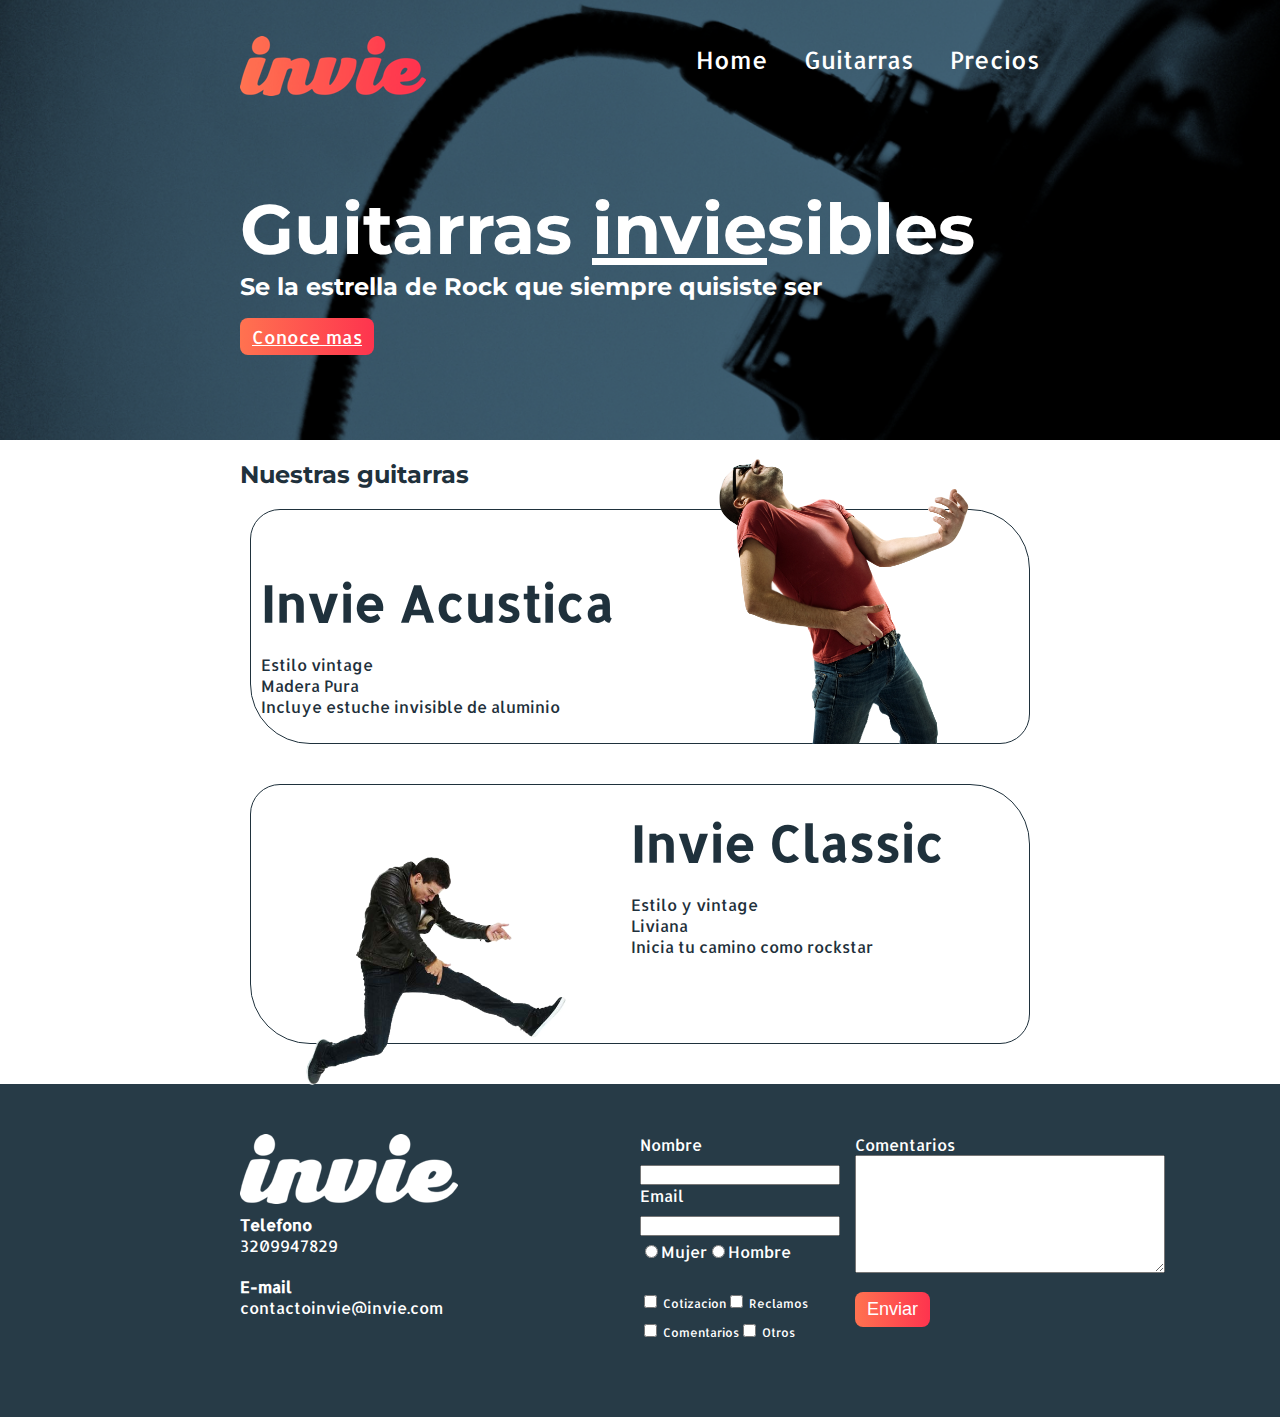
<file: index.html>
<!DOCTYPE html>
<html lang="en">
<head>
  <meta charset="UTF-8">
  <link rel="stylesheet" href="css/style.css">
   <link href="https://fonts.googleapis.com/css?family=Montserrat:400,700|Allerta"
    rel="stylesheet">
  <title>Invie - tus mejore guitarras!</title>
</head>


<body>


  <!-- portada -->
  <section id="portada background" class="portada">
    <header id="header" class="header  contenedor">
      <!-- logotipo -->
      <figure class="logotipo">
        <img src="images/invie.png" alt="logo invie">
      </figure>
      <!-- menu -->
      <nav class="menu">
        <ul>
          <li><a class="menu__Home no-decoration" href="index.html">Home</a></li>
          <li><a class="menu__guitarras no-decoration" href="#guitarras">Guitarras</a></li>
          <li><a class="menu__Precios no-decoration" href="precios.html">Precios</a></li>
        </ul>
      </nav>
    </header>
    <div class="contenedor">
      <!-- titulo -->
      <h1 class="titulo">Guitarras <span>invie</span>sibles</h1>
      <!-- resumen -->
      <h3 class="title-a">Se la estrella de Rock que siempre quisiste
        ser</h3>
      <!-- boton -->
      <a href="precios.html" class="portada__boton">Conoce mas</a >
    </div>
  </section>


  <!-- guitarras -->
  <section class="guitarras contenedor">
    <h2>Nuestras guitarras</h2>
    <article class="guitarras__guitarra1">
      <img src="images/invie-acustica.png" alt="guitarra invie acustica"
        class="right">
        <div class="contenedor-guitarras">
          <h3 class="title-b">Invie Acustica</h3>
          <ol>
          	<li>Estilo vintage</li>
          	<li>Madera Pura</li>
          	<li>Incluye estuche invisible de aluminio</li>
          </ol>
        </div>
    </article>

    <article class="guitarras__guitarra2 ">
      <img src="images/invie-classic.png" alt="guitarra invie clasica"
        class="left">
        <div class="contenedor-guitarras">
          <h3 class="title-b">Invie Classic</h3>
          <ol>
          	<li>Estilo y vintage</li>
          	<li>Liviana</li>
          	<li>Inicia tu camino como rockstar</li>
          </ol>
        </div>
    </article>
  </section>
</body>
<footer class="footer">
  <div class="contenedor">
    <div class="contacto">
      <img src="images/invie-white.png" alt="logo blanco">
      <a class="no-decoration" href="tel:5732099447829"><strong>Telefono</strong>
                  <span>3209947829</span></a>
      <a class="no-decoration" href="mailto:contactoinvie@invie.com"><strong>E-mail</strong>
                  <span>contactoinvie@invie.com</span></a>
    </div>
    <form class="formulario">
      <div class="col1">
        <label for="f_nombre">Nombre</label>
        <input type="text" required name="nombre" id="f_nombre" />
        <label for="f_email">Email</label>
        <input type="email" required name="email" id="f_email"/>
        <div class="sexo">
          <label for="f_mujer">
            <input type="radio" id="f_mujer" name="sexo" value="mujer"/>Mujer
          </label>
          <label for="f_Hombre">
            <input type="radio" id="f_Hombre" name="sexo" value="hombre"/>Hombre
          </label>
        </div>
        <div class="intereses">
          <label for="f_cotizacion">
            <input type="checkbox" id="f_cotizacion" name="intereses" value="cotizacion"/> Cotizacion
          </label>
          <label for="f_reclamos">
            <input type="checkbox" id="f_reclamos" name="intereses"/ value="reclamos"> Reclamos
          </label>
          <label for="f_comentarios">
            <input type="checkbox" id="f_comentarios" name="intereses" value="comentarios"/> Comentarios
          </label>
          <label for="f_otros">
            <input type="checkbox" id="f_otros" name="intereses" value="otros"/> Otros
          </label>
        </div>
      </div>

      <div class="col2">
        <label for="f_comentarios">Comentarios
          <textarea name="comentarios" id="f_comentarios" rows="8" cols="40"></textarea>
          <input type="submit" value="Enviar" class="portada__boton"/>
        </label>
      </div>
    </form>
  </div>
</footer>
</html>
</file>
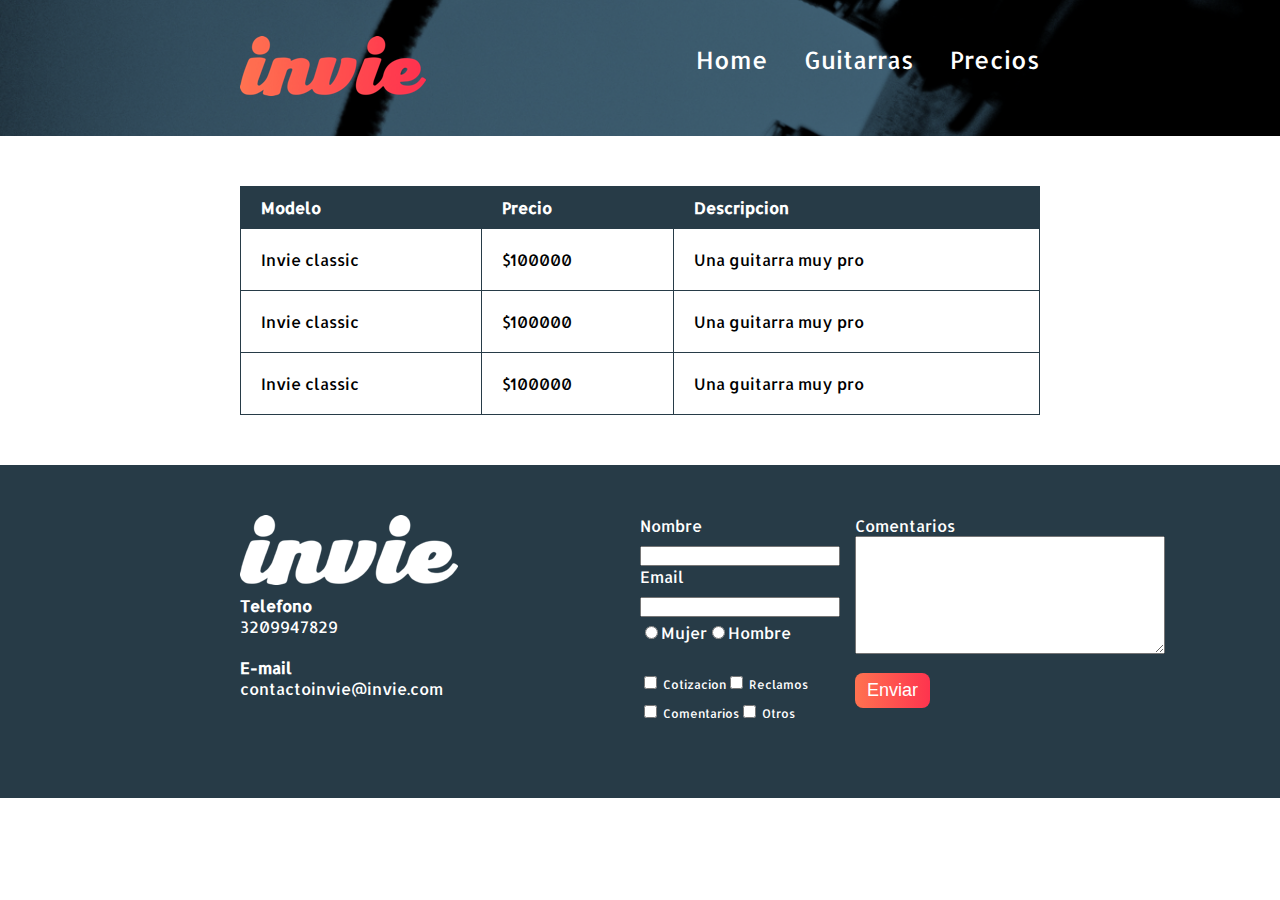
<file: precios.html>
<!DOCTYPE html>
<html lang="en">
<head>
  <meta charset="UTF-8">
  <link rel="stylesheet" href="css/style.css">
   <link href="https://fonts.googleapis.com/css?family=Montserrat:400,700|Allerta"
    rel="stylesheet">
  <title>Invie - tus mejore guitarras!</title>
</head>


<body>

  <header id="header" class="header   background">
    <div class="contenedor">
      <!-- logotipo -->
      <!-- menu -->
      <figure class="logotipo">
        <img src="images/invie.png" alt="logo invie">
      </figure>
      <nav class="menu">
        <ul>
          <li><a class="menu__Home no-decoration" href="index.html">Home</a></li>
          <li><a class="menu__guitarras no-decoration" href="index.html#guitarras">Guitarras</a></li>
          <li><a class="menu__Precios no-decoration" href="precios.html">Precios</a></li>
        </ul>
      </nav>
    </div>
  </header>

  <section class="tabla">
    <div class="contenedor">
      <table>
        <thead>
          <tr>
            <th>Modelo</th>
            <th>Precio</th>
            <th>Descripcion</th>
          </tr>
        </thead>
        <tbody>
          <tr>
            <td>Invie classic</td>
            <td>$100000</td>
            <td>Una guitarra muy pro</td>
          </tr>
          <tr>
            <td>Invie classic</td>
            <td>$100000</td>
            <td>Una guitarra muy pro</td>
          </tr>
          <tr>
            <td>Invie classic</td>
            <td>$100000</td>
            <td>Una guitarra muy pro</td>
          </tr>
        </tbody>
      </table>
    </div>
  </section>

</body>
<footer class="footer">
  <div class="contenedor">
    <div class="contacto">
      <img src="images/invie-white.png" alt="logo blanco">
      <a class="no-decoration" href="tel:5732099447829"><strong>Telefono</strong>
                  <span>3209947829</span></a>
      <a class="no-decoration" href="mailto:contactoinvie@invie.com"><strong>E-mail</strong>
                  <span>contactoinvie@invie.com</span></a>
    </div>
    <form class="formulario">
      <div class="col1">
        <label for="f_nombre">Nombre</label>
        <input type="text" required name="nombre" id="f_nombre" />
        <label for="f_email">Email</label>
        <input type="email" required name="email" id="f_email"/>
        <div class="sexo">
          <label for="f_mujer">
            <input type="radio" id="f_mujer" name="sexo" value="mujer"/>Mujer
          </label>
          <label for="f_Hombre">
            <input type="radio" id="f_Hombre" name="sexo" value="hombre"/>Hombre
          </label>
        </div>
        <div class="intereses">
          <label for="f_cotizacion">
            <input type="checkbox" id="f_cotizacion" name="intereses" value="cotizacion"/> Cotizacion
          </label>
          <label for="f_reclamos">
            <input type="checkbox" id="f_reclamos" name="intereses"/ value="reclamos"> Reclamos
          </label>
          <label for="f_comentarios">
            <input type="checkbox" id="f_comentarios" name="intereses" value="comentarios"/> Comentarios
          </label>
          <label for="f_otros">
            <input type="checkbox" id="f_otros" name="intereses" value="otros"/> Otros
          </label>
        </div>
      </div>

      <div class="col2">
        <label for="f_comentarios">Comentarios
          <textarea name="comentarios" id="f_comentarios" rows="8" cols="40"></textarea>
          <input type="submit" value="Enviar" class="portada__boton"/>
        </label>
      </div>
    </form>
  </div>
</footer>
</html>
</file>
<file: css/style.css>
/*-------------etiqueta compartida-----------*/
.footer .contenedor, .formulario, .tabla .contenedor{
  display: flex;
  justify-content: space-between;
}
.contenedor {
  position: relative;
  width: 800px;
  margin: auto;
}
.no-decoration {
  text-decoration: none;
}
input, textarea {
  outline: 0;
  font-size: 12px;
}

input:focus, textarea:focus {
  background: lightgray;

}
/*------header------*/
.header {
  position: relative;
}
.portada, .background {
  background-image: url('../images/background.png');
  background-position: center;
  background-size: cover;
  background-repeat: no-repeat;
  color:white;
  padding: 20px;
}
.menu{
  font-size: 24px;
  display: inline-block;
  position: absolute;
  right: 0;
}
.menu a {
  color: white;
}
.menu li {
  display: inline-block;
  margin-left: 30px;
}
.menu li::before{
  /*content:'°';*/
  line-height: 20px;
}
.logotipo {
  display: inline-block;
}
.portada__boton{
  margin-bottom: 70px;
}
/*------portada-----*/
body {
  font-family: 'Allerta', sans-serif;
  margin: 0;
}
.logotipo {
  margin-left: 0;
}
.titulo {
  font-size: 70px;
  font-family: 'Montserrat', sans-serif;
  margin-top: 70px;
  margin-bottom: 0;
}
.titulo span{
  text-decoration: underline;
}
.title-a {
  margin-top: 0;
  font-size: 24px;
  font-family: 'Montserrat', sans-serif;
}

.logotipo img{
    width: 186px;
    height: 60px;
}
.portada {
  height: 400px;
}
.portada__boton {
  background: linear-gradient(to left, #FE344E, #FF7250);
  font-size: 18px;
  border: none;
  padding: 7px 12px;
  border-radius: 8px;
  color: white;
  cursor: pointer;
}
/*------guitarras------*/
.guitarras{
  color: #1F313C;
  margin-bottom: 30px ;
}
.guitarras h2 {
  font-family: 'Montserrat', sans-serif;
  font-size: 35;
}
.right {
  float:right;
}
.left {
  float: left;
}
.title-b {
  font-size: 50px;
  margin-bottom: 20px;
}
.guitarras__guitarra2 .contenedor-guitarras {
  margin-left: 370px;
  position: relative;
  bottom: 60px;
}
.guitarras__guitarra1, .guitarras__guitarra2 {
  margin: 10px 10px 40px 10px;
  padding: 10px;
  border: 1px solid #1F313C;
  border-radius: 30px 60px;
}
.guitarras__guitarra1 img, .guitarras__guitarra2 img {
    width:350px;
    position: relative;
}
.guitarras__guitarra1 img{
    bottom: 126px;
}

.guitarras__guitarra2 img{
    top: 50px;
}

.guitarras__guitarra1 ol, .guitarras__guitarra2 ol {
  list-style-type: none;
    padding: 0;
}
/*---------footer-----*/
.footer{
  padding: 50px 0 10px 0;
  background: #273B47;
}
.contacto{
  display: flex;
  width: 300px;
  flex-wrap: wrap;
  align-content: flex-start;;

}
.contacto img{
  display: block;
}
.contacto strong {
  display:block;
}
.contacto a {
  color: white;
  margin: 10px 10px 10px 0;
}
.formulario {
  color: white;
  width: 400px;
}
.formulario label, .sexo, .intereses {
  margin-bottom: 10px;
}
.col1 {
  margin-right:  15px;
}
.intereses label {
  font-size: 12px;
}
.sexo, .intereses {
  padding: 5px 0;
  width: 200px;
  display: flex;
  flex-direction: row;
  flex-wrap: wrap;
}
.col1, .col2 {
  display: flex;
  flex-direction: column;
}
.col2 .portada__boton{
  margin-top: 15px;
}

/*----------------index.html----------------*/
table{
  width: 100%;
}
th{
  background: #273B47;
  color: white;
  padding: 10px 20px;
  text-align: left;
}
td {
  padding: 20px;
}
table,td,th {
  border: 1px solid #273B47;
  border-collapse: collapse;
}
.tabla {
  margin: 50px 0;
}
</file>
